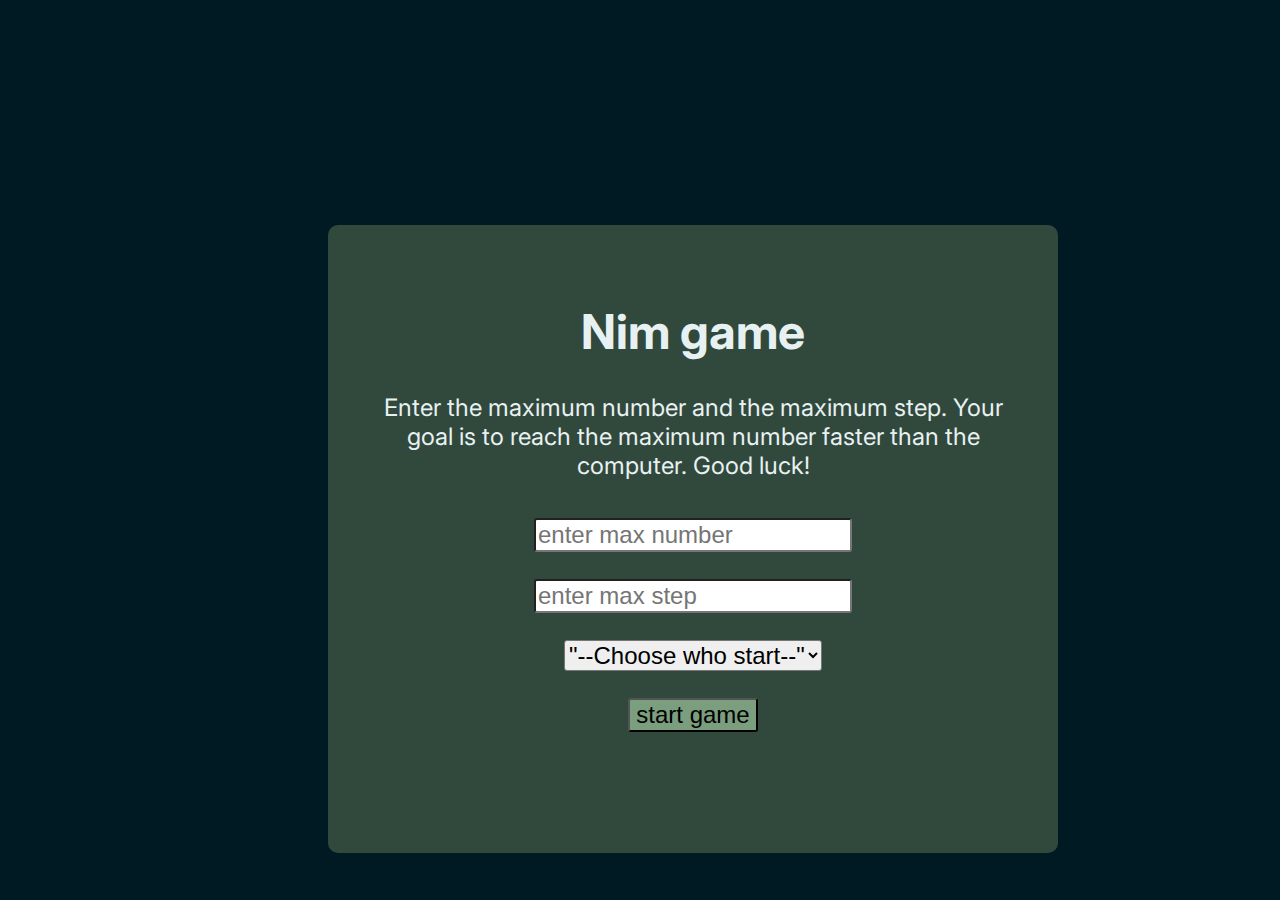
<file: nim-game/index.html>
<!DOCTYPE html>
<html lang="en">
  <head>
    <meta charset="UTF-8" />
    <meta http-equiv="X-UA-Compatible" content="IE=edge" />
    <meta name="viewport" content="width=device-width, initial-scale=1.0" />
    <link rel="stylesheet" href="./style.css" />
    <title>Document</title>
  </head>
  <body>
    <div id="game">
      <div id="startContainer">
        <h1>Nim game</h1>
        <p>
          Enter the maximum number and the maximum step. Your goal is to reach
          the maximum number faster than the computer. Good luck!
        </p>
        <input
          type="number"
          placeholder="enter max number"
          id="inputMaxNumber"
        />
        <br />
        <input type="number" placeholder="enter max step" id="inputMaxStep" />
        <br />
        <select id="whoSrarts">
          <option value="``">"--Choose who start--"</option>
          <option value="user">User</option>
          <option value="pc">PC</option>
        </select>
        <br />
        <input type="button" value="start game" id="btnStartGame" />
        <p id="mistakeInStart"></p>
        <br />
      </div>
      <div id="mainContainer">
        <h1>Nim game</h1>
        <div id="outputTotalNumber"></div>
        <div id="outputMaxNumber"></div>
        <div id="currentNumbers"></div>
        <input type="number" placeholder="enter your number" id="usersNumber" />
        <br />
        <input type="button" value="make step" id="btnNextStep" />
      </div>
      <div id="finishContainer"></div>
      <script src="./script.js"></script>
    </div>
  </body>
</html>
</file>
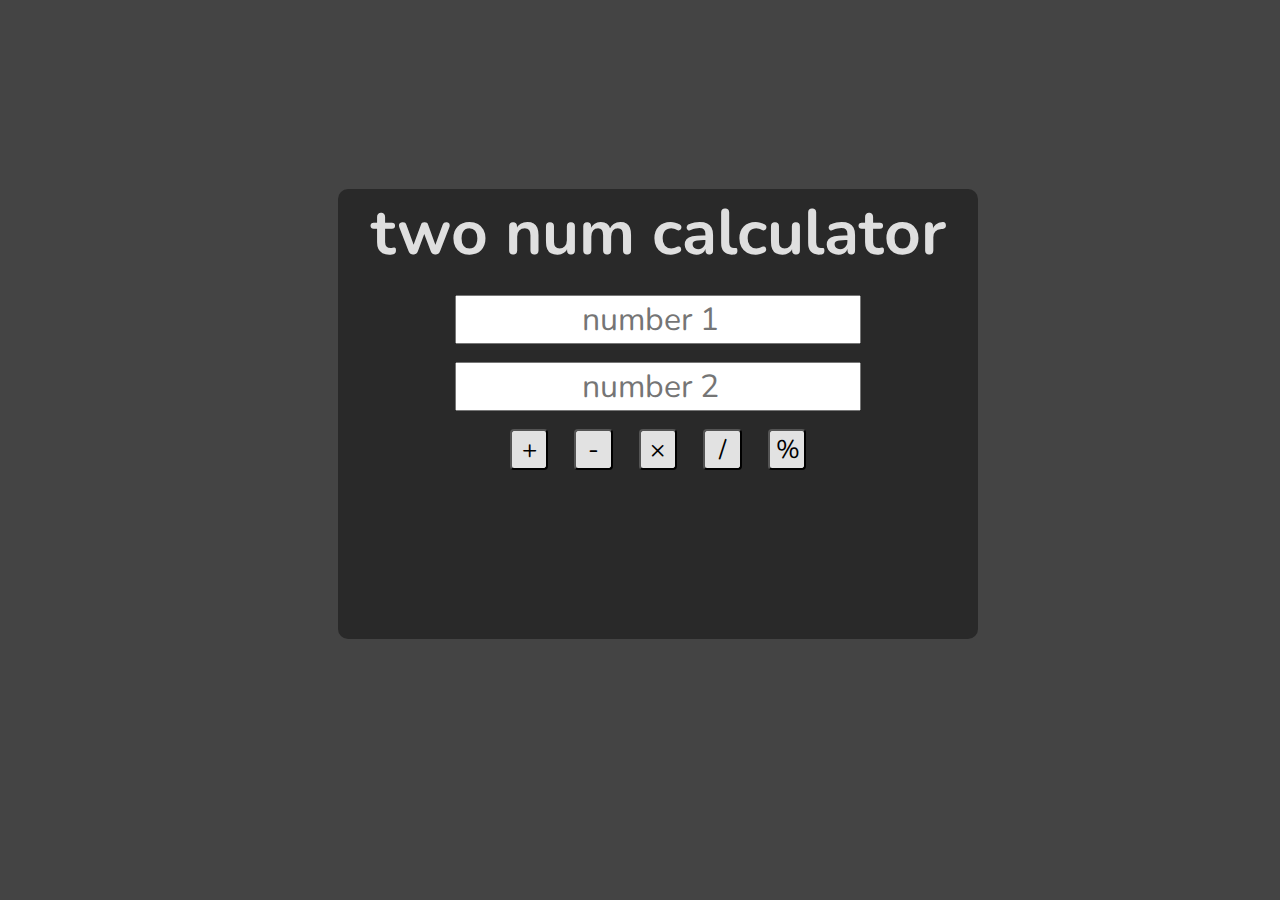
<file: two-num-calc/calc.html>
<!DOCTYPE html>
<html lang="en">
  <head>
    <meta charset="UTF-8" />
    <meta http-equiv="X-UA-Compatible" content="IE=edge" />
    <meta name="viewport" content="width=device-width, initial-scale=1.0" />
    <link rel="stylesheet" href="calc.css" />
    <title>Document</title>
  </head>
  <body>
    <div class="container">
      <h1>two num calculator</h1>
      <input type="number" oninput="onInput()" id="n1" placeholder="number 1" />
      <br />
      <input type="number" oninput="onInput()" id="n2" placeholder="number 2" />

      <br />

      <!-- <button id="plus" onclick="sum();">+</button> -->
      <button id="plus" onclick="calc('+');">+</button>
      <button id="minus" onclick="calc('-');">-</button>
      <button id="minus" onclick="calc('*');">&times;</button>
      <button id="minus" onclick="calc('/');">/</button>
      <button id="minus" onclick="calc('%');">%</button>

      <div id="out"></div>
    </div>

    <script src="./calc.js"></script>
  </body>
</html>
</file>
<file: nim-game/style.css>
@import url("https://fonts.googleapis.com/css2?family=Inter:wght@500&display=swap");

body {
  background-color: #001a23;
  font-family: "Inter", sans-serif;
  font-size: 2rem;
  text-align: center;
}

h1 {
  font-size: 3rem;
}

p {
  font-size: 1.5rem;
}

#game {
  width: 50vw;
  margin-left: 25vw;
  margin-top: 25vh;
  min-height: 50vh;
  justify-content: center;
  border-radius: 10px;
  background-color: #31493c;
  color: #e8f1f2;
  padding: 5vh;
}

select,
input {
  display: inline-block;
  margin: 1.5vh;
  border-radius: 3px;
  font-size: 1.5rem;
}

input[type="button"] {
  background-color: #7a9e7e;
}

input[type="button"]:hover {
  background-color: #b3efb2;
  cursor: pointer;
  transition: all 0.2s;
  font-size: 1.7rem;
}

#mistakeInStart {
  color: red;
  font-weight: bold;
}

#finishContainer {
  margin-top: 20vh;
  font-size: 3rem;
  color: yellow;
  font-weight: bold;
}
</file>
<file: two-num-calc/calc.css>
@import url("https://fonts.googleapis.com/css2?family=Nunito&display=swap");

* {
  margin: 1vh;
  font-family: "Nunito", sans-serif;
  color: rgb(223, 223, 223);
}

body {
  background-color: rgb(68, 68, 68);
}

.container {
  width: 50vw;
  height: 50vh;
  background-color: rgb(41, 41, 41);
  margin-left: 25vw;
  margin-top: 20vh;
  border-radius: 10px;
  text-align: center;
  font-size: 2rem;
}

input {
  text-align: center;
  font-size: 2rem;
  color: black;
}

button {
  font-size: 2vw;
  color: black;
  background-color: rgb(226, 226, 226);
  border-radius: 4px;
  width: 3vw;
  text-align: center;
}

button:hover {
  background-color: rgb(255, 143, 143);
  transition: all 0.3s;
  cursor: pointer;
}

button:active {
  background-color: rgb(255, 85, 85);
  transition: all 0.1s;
}
</file>
